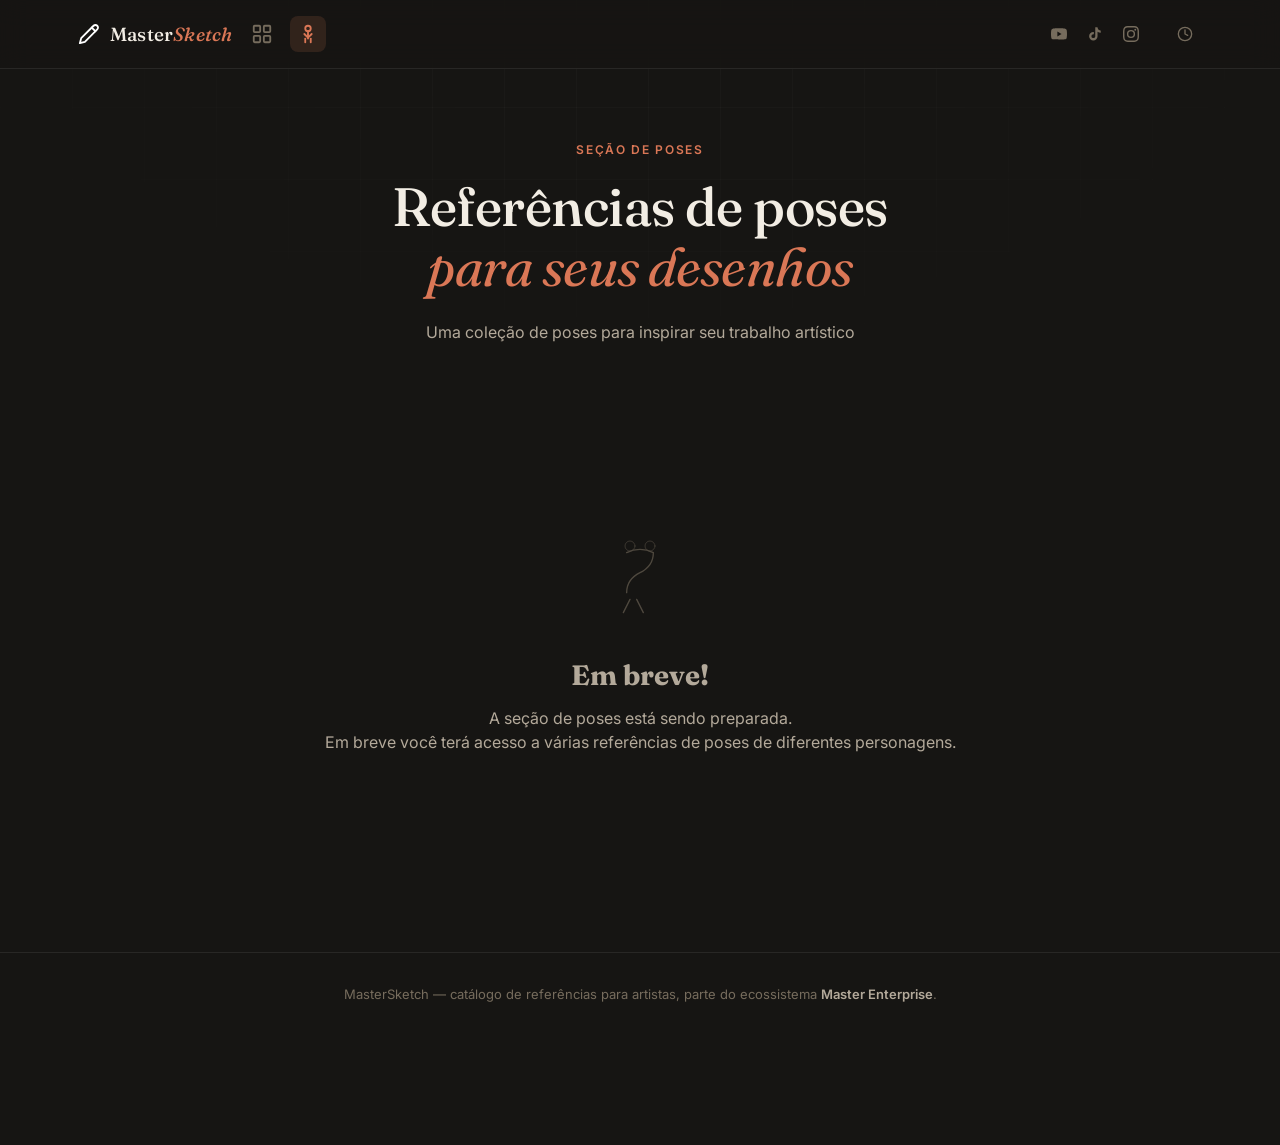
<file: poses.html>
<!DOCTYPE html>
<html lang="pt-BR">
<head>
  <meta charset="UTF-8">
  <meta name="viewport" content="width=device-width, initial-scale=1.0">
  <title>MasterSketch — Poses</title>
  <link rel="preconnect" href="https://fonts.googleapis.com">
  <link rel="preconnect" href="https://fonts.gstatic.com" crossorigin>
  <link href="https://fonts.googleapis.com/css2?family=Fraunces:ital,opsz,wght@0,9..144,300;0,9..144,400;0,9..144,500;0,9..144,600;0,9..144,700;1,9..144,400&family=Inter:wght@400;500;600;700&display=swap" rel="stylesheet">
  <link rel="stylesheet" href="style.css">
</head>
<body>

  <div class="texture-overlay" aria-hidden="true"></div>

  <!-- HEADER -->
  <header class="site-header">
    <div class="header-inner">
      <a class="logo" href="index.html" aria-label="MasterSketch — início">
        <!-- Logo: lápis branco -->
        <svg class="logo-mark" viewBox="0 0 24 24" fill="none" stroke="white" stroke-width="2" stroke-linecap="round" stroke-linejoin="round" aria-hidden="true">
          <path d="M17 3a2.828 2.828 0 1 1 4 4L7.5 20.5 2 22l1.5-5.5L17 3z"/>
          <line x1="15" y1="5" x2="19" y2="9"/>
        </svg>
        <span class="logo-text">Master<em>Sketch</em></span>
      </a>

      <!-- NAVEGAÇÃO -->
      <nav class="main-nav" aria-label="Navegação principal">
        <a href="index.html" class="nav-link" aria-label="Galeria">
          <svg viewBox="0 0 24 24" fill="none" stroke="currentColor" stroke-width="2" stroke-linecap="round" stroke-linejoin="round" aria-hidden="true">
            <rect x="3" y="3" width="7" height="7" rx="1"/>
            <rect x="14" y="3" width="7" height="7" rx="1"/>
            <rect x="3" y="14" width="7" height="7" rx="1"/>
            <rect x="14" y="14" width="7" height="7" rx="1"/>
          </svg>
        </a>
        <a href="poses.html" class="nav-link active" aria-label="Poses">
          <svg viewBox="0 0 24 24" fill="none" stroke="currentColor" stroke-width="2" stroke-linecap="round" stroke-linejoin="round" aria-hidden="true">
            <circle cx="12" cy="6" r="3"/>
            <path d="M12 9v4"/>
            <path d="M8 12l4 4 4-4"/>
            <path d="M12 13v4"/>
            <path d="M9 17v4"/>
            <path d="M15 17v4"/>
          </svg>
        </a>
      </nav>

      <!-- REDES SOCIAIS -->
      <nav class="social-links" aria-label="Redes sociais">
        <!-- YouTube -->
        <a href="https://www.youtube.com/@Master_Productions_Ofc/posts" class="social-icon" aria-label="YouTube" target="_blank" rel="noopener noreferrer">
          <svg viewBox="0 0 24 24" fill="currentColor" aria-hidden="true">
            <path d="M23.498 6.186a3.016 3.016 0 0 0-2.122-2.136C19.505 3.545 12 3.545 12 3.545s-7.505 0-9.377.505A3.017 3.017 0 0 0 .502 6.186C0 8.07 0 12 0 12s0 3.93.502 5.814a3.016 3.016 0 0 0 2.122 2.136c1.871.505 9.376.505 9.376.505s7.505 0 9.377-.505a3.015 3.015 0 0 0 2.122-2.136C24 15.93 24 12 24 12s0-3.93-.502-5.814zM9.545 15.568V8.432L15.818 12l-6.273 3.568z"/>
          </svg>
        </a>
        <!-- TikTok -->
        <a href="https://www.tiktok.com/@masterenterpriseofc" class="social-icon" aria-label="TikTok" target="_blank" rel="noopener noreferrer">
          <svg viewBox="0 0 24 24" fill="currentColor" aria-hidden="true">
            <path d="M19.59 6.69a4.83 4.83 0 0 1-3.77-4.25V2h-3.45v13.67a2.89 2.89 0 0 1-2.88 2.5 2.89 2.89 0 0 1-2.89-2.89 2.89 2.89 0 0 1 2.89-2.89c.28 0 .54.04.79.1V9.01a6.33 6.33 0 0 0-.79-.05 6.34 6.34 0 0 0-6.34 6.34 6.34 6.34 0 0 0 6.34 6.34 6.34 6.34 0 0 0 6.33-6.34V8.69a8.19 8.19 0 0 0 4.79 1.52V6.75a4.85 4.85 0 0 1-1.02-.06z"/>
          </svg>
        </a>
        <!-- Instagram -->
        <a href="https://www.instagram.com/master_enterpriseofc?igsh=dGdkcW5sOG04YzR3" class="social-icon" aria-label="Instagram" target="_blank" rel="noopener noreferrer">
          <svg viewBox="0 0 24 24" fill="currentColor" aria-hidden="true">
            <path d="M12 2.163c3.204 0 3.584.012 4.85.07 3.252.148 4.771 1.691 4.919 4.919.058 1.265.069 1.645.069 4.849 0 3.205-.012 3.584-.069 4.849-.149 3.225-1.664 4.771-4.919 4.919-1.266.058-1.644.07-4.85.07-3.204 0-3.584-.012-4.849-.07-3.26-.149-4.771-1.699-4.919-4.92-.058-1.265-.07-1.644-.07-4.849 0-3.204.013-3.583.07-4.849.149-3.227 1.664-4.771 4.919-4.919 1.266-.057 1.645-.069 4.849-.069zM12 0C8.741 0 8.333.014 7.053.072 2.695.272.273 2.69.073 7.052.014 8.333 0 8.741 0 12c0 3.259.014 3.668.072 4.948.2 4.358 2.618 6.78 6.98 6.98C8.333 23.986 8.741 24 12 24c3.259 0 3.668-.014 4.948-.072 4.354-.2 6.782-2.618 6.979-6.98.059-1.28.073-1.689.073-4.948 0-3.259-.014-3.667-.072-4.947-.196-4.354-2.617-6.78-6.979-6.98C15.668.014 15.259 0 12 0zm0 5.838a6.162 6.162 0 1 0 0 12.324 6.162 6.162 0 0 0 0-12.324zM12 16a4 4 0 1 1 0-8 4 4 0 0 1 0 8zm6.406-11.845a1.44 1.44 0 1 0 0 2.881 1.44 1.44 0 0 0 0-2.881z"/>
          </svg>
        </a>
      </nav>

      <button class="updates-btn" id="updatesBtn" type="button" aria-label="Atualizações">
        <svg viewBox="0 0 24 24" fill="none" stroke="currentColor" stroke-width="2" stroke-linecap="round" stroke-linejoin="round" aria-hidden="true">
          <circle cx="12" cy="12" r="10"/>
          <polyline points="12,6 12,12 16,14"/>
        </svg>
      </button>
    </div>
  </header>

  <main>
    <!-- HERO -->
    <section class="hero">
      <p class="eyebrow">Seção de poses</p>
      <h1>Referências de poses<br><span class="ital">para seus desenhos</span></h1>
      <p class="hero-sub">Uma coleção de poses para inspirar seu trabalho artístico</p>
    </section>

    <!-- EMPTY STATE - EM BREVE -->
    <section class="coming-soon-section">
      <div class="empty-state">
        <svg viewBox="0 0 240 300" fill="none" stroke="currentColor" stroke-width="2" stroke-linecap="round" aria-hidden="true" style="opacity: 0.6; color: var(--text-tertiary);">
          <path d="M80 80 Q120 60 160 80 Q160 120 120 140 Q80 160 80 200" stroke="currentColor" stroke-width="4"/>
          <circle cx="90" cy="60" r="15"/>
          <circle cx="150" cy="60" r="15"/>
          <path d="M90 220 L70 260 M110 220 L130 260" stroke="currentColor" stroke-width="4"/>
        </svg>
        <h2 style="font-family: var(--font-display); font-size: 28px; margin-bottom: 10px;">Em breve!</h2>
        <p style="font-size: 16px; color: var(--text-secondary);">A seção de poses está sendo preparada. <br>Em breve você terá acesso a várias referências de poses de diferentes personagens.</p>
      </div>
    </section>
  </main>

  <!-- FOOTER -->
  <footer class="site-footer">
    <p>MasterSketch — catálogo de referências para artistas, parte do ecossistema <strong>Master Enterprise</strong>.</p>
  </footer>

  <!-- UPDATES MODAL -->
  <div class="modal-overlay" id="updatesModalOverlay" hidden>
    <div class="modal updates-modal" role="dialog" aria-modal="true" aria-labelledby="updatesTitle">
      <button class="modal-close" id="updatesModalClose" type="button" aria-label="Fechar">×</button>
      <div class="modal-info">
        <h2 id="updatesTitle">Atualizações</h2>
        <div class="updates-content" id="updatesContent">
          <div class="update-item">
            <h3>Versão 1.3</h3>
            <p class="update-date">24/06/2026</p>
            <ul>
              <li>Adicionado botão de atualizações no header</li>
              <li>Adicionada página de atualizações</li>
              <li>Adicionada navegação para seção de poses</li>
            </ul>
          </div>
          <div class="update-item">
            <h3>Versão 1.2</h3>
            <p class="update-date">Data da atualização</p>
            <ul>
              <li>Adicionado botão de download de imagens</li>
            </ul>
          </div>
          <div class="update-item">
            <h3>Versão 1.1</h3>
            <p class="update-date">Data da atualização</p>
            <ul>
              <li>Adicionada função de reprodução de áudio</li>
            </ul>
          </div>
        </div>
      </div>
    </div>
  </div>

  <script>
    // UPDATES MODAL FUNCTIONALITY
    const updatesBtn = document.getElementById("updatesBtn");
    const updatesModalOverlay = document.getElementById("updatesModalOverlay");
    const updatesModalClose = document.getElementById("updatesModalClose");

    function openUpdatesModal() {
      updatesModalOverlay.hidden = false;
      requestAnimationFrame(() => {
        updatesModalOverlay.classList.add("open");
      });
      document.body.style.overflow = "hidden";
    }

    function closeUpdatesModal() {
      updatesModalOverlay.classList.remove("open");
      document.body.style.overflow = "";
      setTimeout(() => {
        updatesModalOverlay.hidden = true;
      }, 250);
    }

    updatesBtn.addEventListener("click", openUpdatesModal);
    updatesModalClose.addEventListener("click", closeUpdatesModal);
    updatesModalOverlay.addEventListener("click", (e) => {
      if (e.target === updatesModalOverlay) closeUpdatesModal();
    });

    document.addEventListener("keydown", (e) => {
      if (!updatesModalOverlay.hidden) {
        if (e.key === "Escape") closeUpdatesModal();
      }
    });
  </script>
</body>
</html>
</file>
<file: style.css>
/* =====================================================
   TOKENS
   ===================================================== */
:root {
  --bg:              #161513;
  --bg-elevated:     #1f1d1a;
  --bg-elevated-2:   #262320;
  --border:          rgba(255,255,255,0.08);
  --border-strong:   rgba(255,255,255,0.18);
  --text:            #f2ede4;
  --text-secondary:  #b3a99a;
  --text-tertiary:   #766c5d;
  --accent:          #da7756;
  --accent-hover:    #ea8a6a;
  --accent-soft:     rgba(218,119,86,0.14);
  --radius-l:        20px;
  --radius-m:        14px;
  --radius-s:        10px;
  --font-display:    'Fraunces', Georgia, serif;
  --font-body:       'Inter', -apple-system, BlinkMacSystemFont, sans-serif;
  --ease:            cubic-bezier(.22,.61,.36,1);
  --ease-out:        cubic-bezier(0, 0, .36, 1);
}

/* =====================================================
   RESET
   ===================================================== */
*, *::before, *::after { box-sizing: border-box; margin: 0; padding: 0; }

html { scroll-behavior: smooth; }

body {
  background:  var(--bg);
  color:       var(--text);
  font-family: var(--font-body);
  line-height: 1.5;
  -webkit-font-smoothing: antialiased;
  overflow-x: hidden;
}

::selection { background: var(--accent-soft); color: var(--text); }

a      { color: inherit; text-decoration: none; }
button { font-family: inherit; cursor: pointer; }
img    { display: block; max-width: 100%; }

:focus-visible {
  outline:        2px solid var(--accent);
  outline-offset: 3px;
  border-radius:  4px;
}


/* =====================================================
   LOADING SCREEN
   ===================================================== */
#loading-screen {
  position:   fixed;
  inset:      0;
  z-index:    9999;
  background: var(--bg);
  display:    flex;
  flex-direction: column;
  align-items:    center;
  justify-content: center;
  gap: 32px;
  /* transição de saída */
  transition: opacity 0.65s var(--ease), visibility 0.65s;
}

#loading-screen.hiding {
  opacity:        0;
  visibility:     hidden;
  pointer-events: none;
}

/* Pencil scene — engloba SVG + linha de escrita */
.pencil-scene {
  position: relative;
  display:  flex;
  flex-direction: column;
  align-items:    center;
  /* Float suave depois que termina de desenhar */
  animation: pencil-float 1.8s 2.0s ease-in-out infinite;
}

@keyframes pencil-float {
  0%, 100% { transform: translateY(0px);   }
  50%       { transform: translateY(-10px); }
}

/* --- Partes do lápis (stroke-dashoffset draw-in) --- */

.p-eraser {
  stroke-dasharray:  100;
  stroke-dashoffset: 100;
  animation: draw-in 0.38s 0.10s var(--ease) forwards;
}

.p-ferrule {
  stroke-dasharray:  68;
  stroke-dashoffset: 68;
  animation: draw-in 0.24s 0.42s var(--ease) forwards;
}

.p-body {
  stroke-dasharray:  228;
  stroke-dashoffset: 228;
  animation: draw-in 0.72s 0.60s var(--ease) forwards;
}

.p-line {
  /* Linha tracejada — inicialmente invisível pelo dashoffset */
  animation: fade-in 0.4s 1.28s ease forwards;
  opacity: 0;
}

.p-cone {
  stroke-dasharray:  88;
  stroke-dashoffset: 88;
  animation: draw-in 0.38s 1.48s var(--ease) forwards;
}

.p-tip {
  opacity: 0;
  animation: fade-in 0.22s 1.80s ease forwards;
}

@keyframes draw-in {
  to { stroke-dashoffset: 0; }
}

@keyframes fade-in {
  to { opacity: 1; }
}

/* --- Linha horizontal que o lápis "escreve" --- */
.write-line-wrap {
  margin-top: 4px;
  width:  80px;
  height: 1px;
  overflow: hidden;
}

.write-line {
  width:      0%;
  height:     100%;
  background: rgba(255,255,255,0.35);
  border-radius: 1px;
  animation: extend-line 0.9s 1.90s var(--ease-out) forwards;
}

@keyframes extend-line {
  0%   { width: 0%;   opacity: 0.45; }
  60%  { width: 100%; opacity: 0.35; }
  100% { width: 100%; opacity: 0;    }
}

/* --- Wordmark embaixo do lápis --- */
.loading-wordmark {
  font-family: var(--font-display);
  font-size:   22px;
  font-weight: 500;
  letter-spacing: 0.06em;
  color: white;
  opacity: 0;
  animation: fade-in 0.5s 1.35s ease forwards;
}

.loading-wordmark em {
  font-style: italic;
  color: var(--accent);
}


/* =====================================================
   BACKGROUND TEXTURE
   ===================================================== */
.texture-overlay {
  position:       fixed;
  inset:          0;
  z-index:        0;
  pointer-events: none;
  background-image:
    repeating-linear-gradient(0deg,   rgba(255,255,255,0.028) 0px, rgba(255,255,255,0.028) 1px, transparent 1px, transparent 72px),
    repeating-linear-gradient(90deg,  rgba(255,255,255,0.028) 0px, rgba(255,255,255,0.028) 1px, transparent 1px, transparent 72px);
  -webkit-mask-image: radial-gradient(ellipse 80% 60% at 50% 0%, #000 0%, transparent 75%);
          mask-image: radial-gradient(ellipse 80% 60% at 50% 0%, #000 0%, transparent 75%);
}


/* =====================================================
   HEADER
   ===================================================== */
.site-header {
  position: sticky;
  top:      0;
  z-index:  40;
  background:        rgba(22,21,19,0.82);
  backdrop-filter:   blur(14px);
  -webkit-backdrop-filter: blur(14px);
  border-bottom: 1px solid var(--border);
}

.header-inner {
  max-width: 1180px;
  margin:  0 auto;
  padding: 16px 28px;
  display:      flex;
  align-items:  center;
  justify-content: space-between;
  gap: 12px;
}

/* --- Logo com lápis branco --- */
.logo {
  display:     flex;
  align-items: center;
  gap: 10px;
}

.logo-mark {
  width:  22px;
  height: 22px;
  flex-shrink: 0;
  transition: transform 0.3s var(--ease);
}

.logo:hover .logo-mark { transform: rotate(-8deg) scale(1.08); }

.logo-text {
  font-family:    var(--font-display);
  font-size:      19px;
  font-weight:    500;
  letter-spacing: 0.2px;
}

.logo-text em {
  font-style: italic;
  color: var(--accent);
}

.count-badge {
  font-size:    13px;
  color:        var(--text-tertiary);
  border:       1px solid var(--border);
  padding:      7px 14px;
  border-radius: 100px;
  white-space:  nowrap;
  transition:   color 0.2s, border-color 0.2s;
}

/* --- Redes sociais no header --- */
.social-links {
  display:     flex;
  align-items: center;
  gap:         2px;
  margin-left: auto;
  margin-right: 8px;
}

.social-icon {
  display:     flex;
  align-items: center;
  justify-content: center;
  width:  34px;
  height: 34px;
  border-radius: 50%;
  color:  var(--text-tertiary);
  border: 1px solid transparent;
  transition:
    color        0.2s var(--ease),
    background   0.2s var(--ease),
    border-color 0.2s var(--ease),
    transform    0.2s var(--ease);
}

.social-icon svg {
  width:  16px;
  height: 16px;
}

.social-icon:hover {
  color:        var(--text);
  background:   var(--bg-elevated-2);
  border-color: var(--border);
  transform:    translateY(-2px);
}

.social-icon[aria-label="YouTube"]:hover  { color: #ff0000; border-color: rgba(255,0,0,0.25);   background: rgba(255,0,0,0.08); }
.social-icon[aria-label="TikTok"]:hover   { color: #ffffff; border-color: rgba(255,255,255,0.2); background: rgba(255,255,255,0.06); }
.social-icon[aria-label="Instagram"]:hover {
  color:        #e1306c;
  border-color: rgba(225,48,108,0.3);
  background:   rgba(225,48,108,0.08);
}

/* NAVEGAÇÃO PRINCIPAL */
.main-nav {
  display: flex;
  align-items: center;
  gap: 10px;
  margin-right: auto;
}

.nav-link {
  display: flex;
  align-items: center;
  justify-content: center;
  width: 36px;
  height: 36px;
  border-radius: 8px;
  color: var(--text-tertiary);
  text-decoration: none;
  transition: all 0.2s var(--ease);
  position: relative;
}

.nav-link svg {
  width: 22px;
  height: 22px;
}

.nav-link:hover {
  color: var(--text);
  background: var(--bg-elevated-2);
}

.nav-link.active {
  color: var(--accent);
  background: var(--accent-soft);
}

.updates-btn {
  display:     flex;
  align-items: center;
  justify-content: center;
  width:  34px;
  height: 34px;
  border-radius: 50%;
  color:  var(--text-tertiary);
  border: 1px solid transparent;
  background: none;
  cursor: pointer;
  transition:
    color        0.2s var(--ease),
    background   0.2s var(--ease),
    border-color 0.2s var(--ease),
    transform    0.2s var(--ease);
}

.updates-btn svg {
  width:  16px;
  height: 16px;
}

.updates-btn:hover {
  color:        var(--text);
  background:   var(--bg-elevated-2);
  border-color: var(--border);
  transform:    translateY(-2px);
}

.updates-modal {
  grid-template-columns: 1fr;
  max-width: 600px;
}

.updates-modal .modal-info {
  padding: 36px 34px;
}

.updates-modal h2 {
  font-family: var(--font-display);
  font-size: 27px;
  font-weight: 500;
  line-height: 1.22;
  margin-bottom: 20px;
}

.updates-content {
  display: flex;
  flex-direction: column;
  gap: 24px;
}

.update-item {
  padding-bottom: 20px;
  border-bottom: 1px solid var(--border);
}

.update-item:last-child {
  border-bottom: none;
  padding-bottom: 0;
}

.update-item h3 {
  font-family: var(--font-display);
  font-size: 20px;
  font-weight: 500;
  margin-bottom: 6px;
  color: var(--text);
}

.update-date {
  font-size: 13px;
  color: var(--text-tertiary);
  margin-bottom: 10px;
}

.update-item ul {
  list-style: none;
  padding: 0;
  margin: 0;
  display: flex;
  flex-direction: column;
  gap: 6px;
}

.update-item li {
  font-size: 14px;
  color: var(--text-secondary);
  padding-left: 16px;
  position: relative;
}

.update-item li::before {
  content: "•";
  position: absolute;
  left: 0;
  color: var(--accent);
}

/* COMING SOON SECTION */
.coming-soon-section {
  position: relative;
  z-index: 1;
  max-width: 1180px;
  margin: 0 auto;
  padding: 40px 28px 80px;
}

.coming-soon-section .empty-state {
  padding: 100px 20px;
}


/* =====================================================
   HERO
   ===================================================== */
.hero {
  position:   relative;
  z-index:    1;
  max-width:  780px;
  margin:     0 auto;
  padding:    72px 28px 40px;
  text-align: center;
}

.eyebrow {
  font-size:      12px;
  font-weight:    600;
  letter-spacing: 0.14em;
  text-transform: uppercase;
  color:          var(--accent);
  margin-bottom:  18px;
}

.hero h1 {
  font-family:    var(--font-display);
  font-weight:    500;
  font-size:      clamp(34px, 5.4vw, 54px);
  line-height:    1.12;
  letter-spacing: -0.01em;
}

.hero h1 .ital {
  font-style:  italic;
  font-weight: 400;
  color: var(--accent);
}

.hero-sub {
  margin:     22px auto 0;
  max-width:  520px;
  color:      var(--text-secondary);
  font-size:  16px;
  line-height: 1.6;
}


/* =====================================================
   GALERIA
   ===================================================== */
.gallery-section {
  position:  relative;
  z-index:   1;
  max-width: 1180px;
  margin:    0 auto;
  padding:   20px 28px 80px;
}

.gallery-grid {
  display: grid;
  grid-template-columns: repeat(auto-fill, minmax(250px, 1fr));
  gap: 22px;
}

/* --- Cards --- */
.card {
  background:    var(--bg-elevated);
  border:        1px solid var(--border);
  border-radius: var(--radius-l);
  overflow:      hidden;
  text-align:    left;
  width:         100%;
  color:         inherit;
  opacity:       0;
  transform:     translateY(16px);
  transition:
    opacity     0.5s var(--ease),
    transform   0.5s var(--ease),
    border-color 0.2s var(--ease),
    box-shadow  0.2s var(--ease);
  will-change: opacity, transform;
}

.card.visible {
  opacity:   1;
  transform: translateY(0);
}

.card:hover {
  border-color: var(--border-strong);
  box-shadow:   0 16px 36px -16px rgba(0,0,0,0.55);
}

.card-art {
  position:     relative;
  aspect-ratio: 4 / 5;
  background:
    radial-gradient(circle at 30% 20%, rgba(255,255,255,0.05), transparent 55%),
    var(--bg-elevated-2);
  display:         flex;
  align-items:     center;
  justify-content: center;
  overflow: hidden;
}

.card-art img {
  width:       100%;
  height:      100%;
  object-fit:  cover;
  transition:  transform 0.45s var(--ease);
}

.card:hover .card-art img { transform: scale(1.04); }

.card-art svg {
  width:  72%;
  height: 72%;
  transition: transform 0.4s var(--ease);
}

.card:hover .card-art svg { transform: scale(1.04) rotate(-1deg); }

.card-body { padding: 18px 18px 20px; }

.card-title {
  font-family:    var(--font-display);
  font-size:      18.5px;
  font-weight:    500;
  line-height:    1.28;
  margin-bottom:  6px;
}

.card-desc {
  font-size:  13.5px;
  color:      var(--text-secondary);
  line-height: 1.5;
  display:        -webkit-box;
  -webkit-line-clamp: 2;
  -webkit-box-orient: vertical;
  overflow: hidden;
}


/* =====================================================
   EMPTY STATE
   ===================================================== */
.empty-state {
  text-align: center;
  padding:    80px 20px;
  color:      var(--text-secondary);
}

.empty-state svg {
  width:  100px;
  height: 100px;
  margin: 0 auto 22px;
  opacity: 0.55;
}

.empty-state p { margin-bottom: 18px; font-size: 15px; }

.empty-state > button {
  background:    var(--accent);
  color:         #1a1410;
  border:        none;
  font-weight:   600;
  font-size:     13.5px;
  padding:       11px 22px;
  border-radius: 100px;
  transition:    background 0.18s var(--ease);
}

.empty-state > button:hover { background: var(--accent-hover); }


/* =====================================================
   SKELETON — imagens em carregamento
   ===================================================== */
.card-art.img-loading {
  position: relative;
  overflow: hidden;
}

.card-art.img-loading::after {
  content: '';
  position: absolute;
  inset: 0;
  background: linear-gradient(
    90deg,
    transparent      0%,
    rgba(255,255,255,0.055) 50%,
    transparent      100%
  );
  background-size: 200% 100%;
  animation: skeleton-shimmer 1.4s ease-in-out infinite;
}

@keyframes skeleton-shimmer {
  0%   { background-position:  200% 0; }
  100% { background-position: -200% 0; }
}


/* =====================================================
   FOOTER
   ===================================================== */
.site-footer {
  position:   relative;
  z-index:    1;
  border-top: 1px solid var(--border);
  padding:    30px 28px 140px;
  text-align: center;
}

.site-footer p {
  font-size:   13px;
  color:       var(--text-tertiary);
  line-height: 1.7;
}

.site-footer strong { color: var(--text-secondary); font-weight: 600; }

.site-footer code {
  font-family: 'SF Mono', Consolas, monospace;
  background:  var(--bg-elevated);
  border:      1px solid var(--border);
  padding:     1px 6px;
  border-radius: 5px;
  font-size:   12px;
}


/* =====================================================
   MODAL
   ===================================================== */
.modal-overlay {
  position:        fixed;
  inset:           0;
  z-index:         100;
  background:      rgba(10,9,8,0.78);
  backdrop-filter: blur(6px);
  -webkit-backdrop-filter: blur(6px);
  display:         flex;
  align-items:     center;
  justify-content: center;
  padding: 24px;
  opacity:        0;
  pointer-events: none;
  transition:     opacity 0.25s var(--ease);
}

.modal-overlay.open {
  opacity:        1;
  pointer-events: auto;
}

.modal {
  background:    var(--bg-elevated);
  border:        1px solid var(--border-strong);
  border-radius: var(--radius-l);
  max-width:     880px;
  width:         100%;
  max-height:    88vh;
  display: grid;
  grid-template-columns: 1.1fr 1fr;
  overflow: hidden;
  position:   relative;
  transform:  translateY(18px) scale(.98);
  transition: transform 0.3s var(--ease);
}

.modal-overlay.open .modal { transform: translateY(0) scale(1); }

.modal-art {
  background: var(--bg-elevated-2);
  display:    flex;
  align-items: center;
  justify-content: center;
  padding:    30px;
  min-height: 260px;
}

.modal-art img {
  width:         100%;
  border-radius: var(--radius-m);
  object-fit:    cover;
  max-height:    60vh;
}

.modal-art svg { width: 78%; height: 78%; }

.modal-info {
  padding:    36px 34px;
  overflow-y: auto;
  display:    flex;
  flex-direction: column;
  gap: 14px;
}

.modal-title-wrap {
  display: flex;
  align-items: center;
  justify-content: space-between;
  gap: 12px;
}

.modal-info h2 {
  font-family:    var(--font-display);
  font-size:      27px;
  font-weight:    500;
  line-height:    1.22;
  flex: 1;
}

.modal-play-btn,
.modal-download-btn {
  flex-shrink: 0;
  width: 40px;
  height: 40px;
  border-radius: 50%;
  background: var(--accent);
  border: none;
  color: #1a1410;
  display: flex;
  align-items: center;
  justify-content: center;
  transition: background 0.18s var(--ease), transform 0.18s var(--ease);
}

.modal-play-btn:hover,
.modal-download-btn:hover {
  background: var(--accent-hover);
  transform: scale(1.05);
}

.modal-play-btn svg,
.modal-download-btn svg {
  width: 18px;
  height: 18px;
}

.modal-play-btn svg {
  margin-left: 2px;
}

.modal-info p {
  color:       var(--text-secondary);
  font-size:   15px;
  line-height: 1.65;
}

.modal-close, .modal-nav {
  position:   absolute;
  background: rgba(22,21,19,0.7);
  border:     1px solid var(--border);
  color:      var(--text);
  width:  30px;
  height: 30px;
  border-radius: 50%;
  display:     flex;
  align-items: center;
  justify-content: center;
  font-size:   19px;
  transition:  background 0.18s var(--ease), border-color 0.18s var(--ease);
}

.modal-close:hover, .modal-nav:hover {
  background:   var(--accent-soft);
  border-color: var(--accent);
}

.modal-close  { top: 14px; right: 14px; z-index: 5; }
.modal-prev   { top: 50%; left:  14px; transform: translateY(-50%); }
.modal-next   { top: 50%; right: 14px; transform: translateY(-50%); }


/* =====================================================
   BARRA INFERIOR DE BUSCA
   ===================================================== */
.bottom-bar {
  position: fixed;
  left:   0;
  right:  0;
  bottom: 0;
  z-index: 50;
  background: linear-gradient(180deg, transparent, var(--bg) 32%);
  padding: 24px 20px calc(16px + env(safe-area-inset-bottom));
  pointer-events: none;
}

.bottom-bar-inner {
  max-width: 680px;
  margin:    0 auto;
  display:     flex;
  align-items: center;
  gap:         10px;
  pointer-events: auto;
}

.bottom-icon-btn {
  flex-shrink: 0;
  width:  46px;
  height: 46px;
  border-radius: 50%;
  border:     1px solid var(--border);
  background: var(--bg-elevated);
  color:      var(--text-secondary);
  display:     flex;
  align-items: center;
  justify-content: center;
  transition:
    border-color 0.18s var(--ease),
    color        0.18s var(--ease),
    background   0.18s var(--ease);
}

.bottom-icon-btn:hover { border-color: var(--border-strong); color: var(--text); }
.bottom-icon-btn svg   { width: 18px; height: 18px; }


/* =====================================================
   SEARCH WRAP (posiciona o dropdown acima)
   ===================================================== */
.search-wrap {
  flex:     1;
  position: relative;
}

/* --- Dropdown de sugestões --- */
.suggestions-dropdown {
  position:      absolute;
  bottom:        calc(100% + 10px);
  left:  0;
  right: 0;
  background:    var(--bg-elevated);
  border:        1px solid var(--border-strong);
  border-radius: var(--radius-m);
  overflow:      hidden;
  box-shadow:    0 -8px 32px -8px rgba(0,0,0,0.6);
  z-index:       60;

  /* Entrada animada */
  animation: sug-appear 0.18s var(--ease) both;
}

.suggestions-dropdown[hidden] { display: none; }

@keyframes sug-appear {
  from { opacity: 0; transform: translateY(6px); }
  to   { opacity: 1; transform: translateY(0);   }
}

/* --- Animação de SAÍDA do dropdown --- */
.suggestions-dropdown.hiding {
  animation: sug-disappear 0.14s var(--ease) forwards;
  pointer-events: none;
}

@keyframes sug-disappear {
  from { opacity: 1; transform: translateY(0);   }
  to   { opacity: 0; transform: translateY(5px); }
}

.sug-header {
  padding:        9px 14px 5px;
  font-size:      10.5px;
  font-weight:    600;
  letter-spacing: 0.12em;
  text-transform: uppercase;
  color:          var(--text-tertiary);
  border-bottom:  1px solid var(--border);
}

.sug-item {
  display:     flex;
  align-items: center;
  gap: 10px;
  width:      100%;
  padding:    10px 14px;
  border:     none;
  background: none;
  color:      var(--text);
  font-family: var(--font-body);
  font-size:  14px;
  text-align: left;
  cursor:     pointer;
  transition: background 0.11s;
  /* Evitar quebra de linha */
  white-space: nowrap;
  overflow:    hidden;
}

.sug-item:hover,
.sug-item.active {
  background: var(--accent-soft);
}

.sug-item + .sug-item {
  border-top: 1px solid var(--border);
}

.sug-icon {
  width:  14px;
  height: 14px;
  color:  var(--text-tertiary);
  flex-shrink: 0;
  stroke-width: 2;
}

.sug-label {
  flex: 1;
  overflow:      hidden;
  text-overflow: ellipsis;
}

.sug-match {
  color:       var(--accent);
  font-weight: 600;
}

.sug-badge {
  font-size:  11.5px;
  color:      var(--text-tertiary);
  background: var(--bg-elevated-2);
  border:     1px solid var(--border);
  padding:    2px 8px;
  border-radius: 100px;
  flex-shrink: 0;
}


/* =====================================================
   CHAT PILL (input de busca)
   ===================================================== */
.chat-pill {
  width: 100%;
  display:     flex;
  align-items: center;
  gap: 10px;
  background:    var(--bg-elevated);
  border:        1px solid var(--border);
  border-radius: 100px;
  padding:       13px 10px 13px 18px;
  box-shadow:    0 18px 40px -18px rgba(0,0,0,0.65);
  transition:
    border-color 0.2s var(--ease),
    background   0.2s var(--ease);
}

.chat-pill:focus-within {
  border-color: var(--accent);
  background:   var(--bg-elevated-2);
}

.chat-pill > svg {
  width:  17px;
  height: 17px;
  color:  var(--text-tertiary);
  flex-shrink: 0;
}

.chat-pill input {
  flex:       1;
  background: none;
  border:     none;
  outline:    none;
  color:      var(--text);
  font-family: var(--font-body);
  font-size:  15px;
  min-width:  0;
}

.chat-pill input::placeholder { color: var(--text-tertiary); }

.chat-pill-clear {
  flex-shrink:   0;
  width:  24px;
  height: 24px;
  border-radius: 50%;
  border:        none;
  background:    var(--bg-elevated-2);
  color:         var(--text-tertiary);
  display:       none;
  align-items:   center;
  justify-content: center;
  font-size:     14px;
  line-height:   1;
  transition:    color 0.15s, background 0.15s;
}

.chat-pill-clear.show  { display: flex; }
.chat-pill-clear:hover { color: var(--text); background: var(--border-strong); }


/* =====================================================
   EMPTY RELATED — sugestões quando busca retorna vazio
   ===================================================== */
.empty-related {
  display:         flex;
  flex-wrap:       wrap;
  align-items:     center;
  justify-content: center;
  gap:             8px;
  margin:          0 auto 20px;
  max-width:       400px;
  font-size:       13px;
  color:           var(--text-tertiary);
}

.empty-related-label {
  width:       100%;
  text-align:  center;
  font-size:   12.5px;
  color:       var(--text-tertiary);
  margin-bottom: 2px;
}

.empty-chip {
  display:       inline-block;
  padding:       5px 14px;
  border-radius: 100px;
  border:        1px solid var(--border-strong);
  background:    var(--bg-elevated);
  color:         var(--text-secondary);
  font-size:     13px;
  font-family:   var(--font-body);
  cursor:        pointer;
  transition:    border-color 0.15s var(--ease), color 0.15s var(--ease), background 0.15s var(--ease);
}

.empty-chip:hover {
  border-color: var(--accent);
  color:        var(--accent);
  background:   var(--accent-soft);
}


/* =====================================================
   RESPONSIVIDADE
   ===================================================== */
@media (max-width: 640px) {
  .header-inner  { padding: 10px 12px; gap: 6px; }
  .logo-text     { display: none; }
  .logo-mark     { width: 20px; height: 20px; }
  .main-nav      { gap: 6px; }
  .nav-link      { width: 32px; height: 32px; }
  .nav-link svg  { width: 18px; height: 18px; }
  .social-links  { gap: 2px; margin-right: 4px; }
  .social-icon   { width: 28px; height: 28px; }
  .social-icon svg { width: 14px; height: 14px; }
  .updates-btn   { width: 28px; height: 28px; }
  .updates-btn svg { width: 14px; height: 14px; }
  .count-badge   { display: none; }
  .hero          { padding: 48px 16px 30px; }
  .gallery-section { padding: 12px 16px 60px; }
  .bottom-bar    { padding: 16px 14px calc(14px + env(safe-area-inset-bottom)); }
  .bottom-icon-btn { width: 42px; height: 42px; }
  .site-footer   { padding-bottom: 130px; }
  .modal         { grid-template-columns: 1fr; max-height: 92vh; overflow-y: auto; }
  .modal-art     { min-height: 200px; padding: 22px; }
  .modal-info    { padding: 24px 22px 30px; }
  .modal-nav     { display: none; }
  .sug-badge     { display: none; }
}

@media (max-width: 760px) {
  .hero          { padding: 48px 18px 30px; }
  .gallery-section { padding: 12px 18px 60px; }
  .bottom-bar    { padding: 16px 14px calc(14px + env(safe-area-inset-bottom)); }
  .bottom-icon-btn { width: 42px; height: 42px; }
  .site-footer   { padding-bottom: 130px; }
  .modal         { grid-template-columns: 1fr; max-height: 92vh; overflow-y: auto; }
  .modal-art     { min-height: 200px; padding: 22px; }
  .modal-info    { padding: 24px 22px 30px; }
  .modal-nav     { display: none; }
  .sug-badge     { display: none; }
  .count-badge   { display: none; }
}

@media (prefers-reduced-motion: reduce) {
  *, *::before, *::after {
    transition-duration: 0.001ms !important;
    animation-duration:  0.001ms !important;
    scroll-behavior: auto !important;
  }
}
</file>
